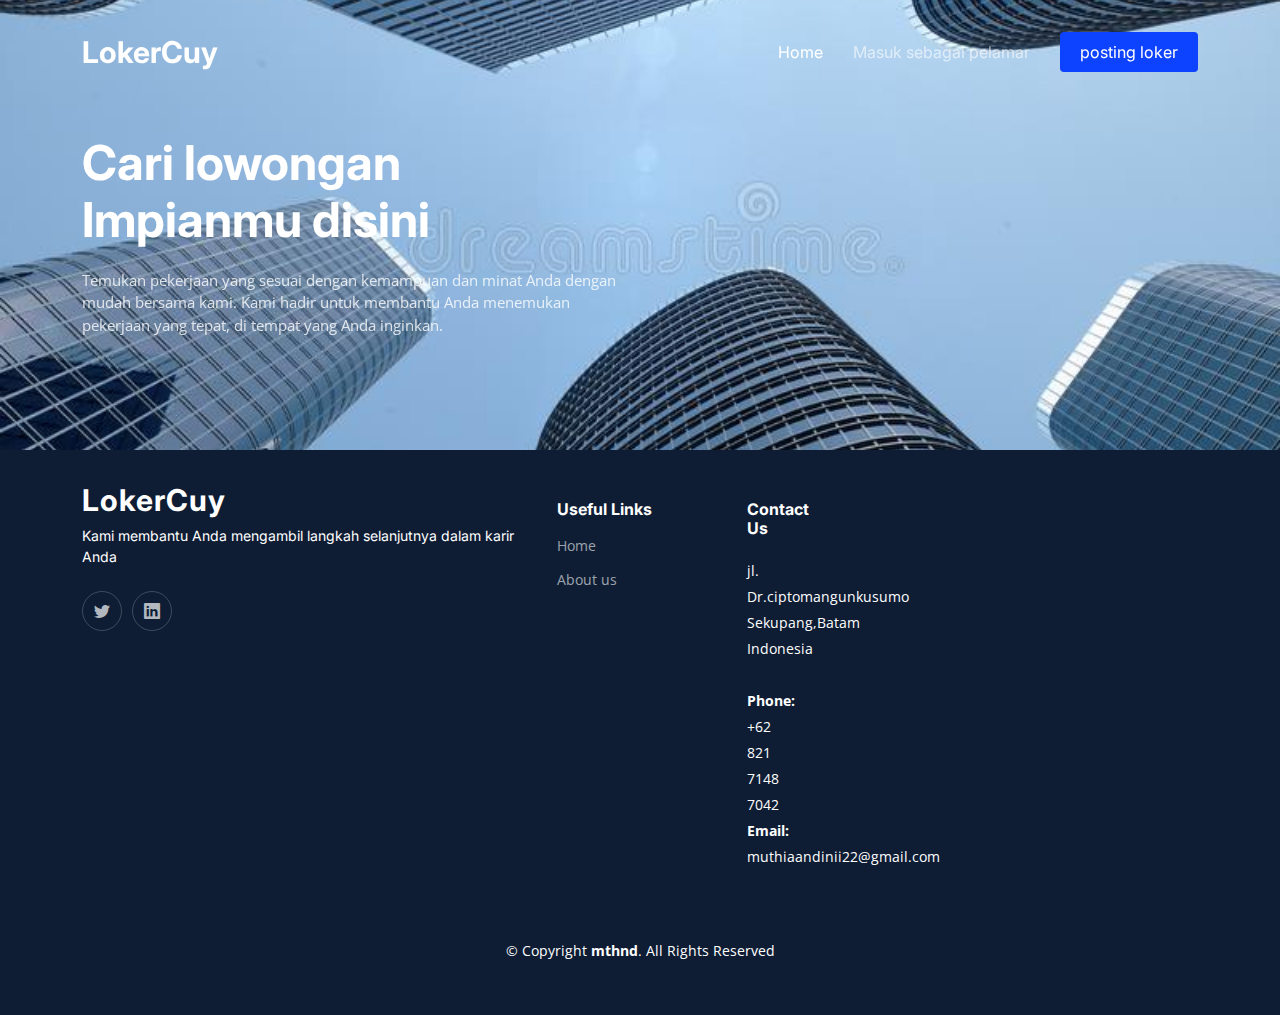
<file: index.html>
<!DOCTYPE html>
<html lang="en">
  <head>
    <meta charset="utf-8" />
    <meta content="width=device-width, initial-scale=1.0" name="viewport" />

    <title>LokerCuy</title>
    <meta content="" name="description" />
    <meta content="" name="keywords" />

    <!-- Favicons -->

    <link href="assets/img/apple-touch-icon.png" rel="apple-touch-icon" />

    <!-- Google Fonts -->
    <link rel="preconnect" href="https://fonts.googleapis.com" />
    <link rel="preconnect" href="https://fonts.gstatic.com" crossorigin />
    <link
      href="https://fonts.googleapis.com/css2?family=Open+Sans:ital,wght@0,300;0,400;0,500;0,600;0,700;1,300;1,400;1,600;1,700&family=Poppins:ital,wght@0,300;0,400;0,500;0,600;0,700;1,300;1,400;1,500;1,600;1,700&family=Inter:ital,wght@0,300;0,400;0,500;0,600;0,700;1,300;1,400;1,500;1,600;1,700&display=swap"
      rel="stylesheet"
    />

    <!-- Vendor CSS Files -->
    <link
      href="assets/vendor/bootstrap/css/bootstrap.min.css"
      rel="stylesheet"
    />
    <link
      href="assets/vendor/bootstrap-icons/bootstrap-icons.css"
      rel="stylesheet"
    />
    <link
      href="assets/vendor/fontawesome-free/css/all.min.css"
      rel="stylesheet"
    />
    <link
      href="assets/vendor/glightbox/css/glightbox.min.css"
      rel="stylesheet"
    />
    <link href="assets/vendor/swiper/swiper-bundle.min.css" rel="stylesheet" />
    <link href="assets/vendor/aos/aos.css" rel="stylesheet" />

    <!-- Template Main CSS File -->
    <link href="assets/css/main.css" rel="stylesheet" />

   
  </head>

  <body>
  
    <!-- ======= Header ======= -->
    <header id="header" class="header d-flex align-items-center fixed-top">
      <div
        class="container-fluid container-xl d-flex align-items-center justify-content-between"
      >
        <a href="index.html" class="logo d-flex align-items-center">
          <!-- Uncomment the line below if you also wish to use an image logo -->
          <!-- <img src="assets/img/logo.png" alt=""> -->
          <h1>LokerCuy</h1>
        </a>

        <i class="mobile-nav-toggle mobile-nav-show bi bi-list"></i>
        <i class="mobile-nav-toggle mobile-nav-hide d-none bi bi-x"></i>
        <nav id="navbar" class="navbar">
          <ul>
            <li><a href="index.html" class="active">Home</a></li>
            <li><a href="login.php">Masuk sebagai pelamar</a></li>

            <li>
              <a class="get-a-quote" href="posting.html">posting loker</a>
            </li>
          </ul>
        </nav>
        <!-- .navbar -->
      </div>
    </header>
    <!-- End Header -->
    <!-- End Header -->

    <!-- ======= Hero Section ======= -->
    <section id="hero" class="hero d-flex align-items-center">
      <div class="container">
        <div class="row gy-4 d-flex justify-content-between">
          <div
            class="col-lg-6 order-2 order-lg-1 d-flex flex-column justify-content-center"
          >
            <h2 data-aos="fade-up">Cari lowongan Impianmu disini</h2>
            <p data-aos="fade-up" data-aos-delay="100">
              Temukan pekerjaan yang sesuai dengan kemampuan dan minat Anda dengan mudah bersama kami. Kami hadir untuk membantu Anda menemukan pekerjaan yang tepat, di tempat yang Anda inginkan.
            </p>

            

              </div>
            </div>
          </div>
        </div>
      </section>
     
    </main>
  
    <footer id="footer" class="footer">
      <div class="container">
        <div class="row gy-4">
          <div class="col-lg-5 col-md-12 footer-info">
            <a href="index.html" class="logo d-flex align-items-center">
              <span>LokerCuy</span>
            </a>
            <p>
              Kami membantu Anda mengambil langkah selanjutnya dalam karir Anda
            </p>
            <div class="social-links d-flex mt-4">
              <a href="#" class="twitter"><i class="bi bi-twitter"></i></a>
              <a href="#" class="linkedin"><i class="bi bi-linkedin"></i></a>
            </div>
          </div>

          <div class="col-lg-2 col-6 footer-links">
            <h4>Useful Links</h4>
            <ul>
              <li><a href="#">Home</a></li>
              <li><a href="#">About us</a></li>
            </ul>
          </div>

          <div class="col-lg-2 col-6 footer-links">
            

          <div
            class="col-lg-3 col-md-12 footer-contact text-center text-md-start"
          >
            <h4>Contact Us</h4>
            <p>
              jl. Dr.ciptomangunkusumo <br />
              Sekupang,Batam<br />
              Indonesia <br /><br />
              <strong>Phone:</strong> +62 821 7148 7042<br />
              <strong>Email:</strong> muthiaandinii22@gmail.com<br />
            </p>
          </div>
        </div>
      </div>

      <div class="container mt-4">
        <div class="copyright">
          &copy; Copyright <strong><span>mthnd</span></strong
          >. All Rights Reserved
        </div>
        <div class="credits">
          <!-- All the links in the footer should remain intact. -->
          <!-- You can delete the links only if you purchased the pro version. -->
          <!-- Licensing information: https://bootstrapmade.com/license/ -->
          <!-- Purchase the pro version with working PHP/AJAX contact form: https://bootstrapmade.com/logis-bootstrap-logistics-website-template/ -->
        
        </div>
      </div>
    </footer>
    <!-- End Footer -->
    <!-- End Footer -->

    <a
      href="#"
      class="scroll-top d-flex align-items-center justify-content-center"
      ><i class="bi bi-arrow-up-short"></i
    ></a>

    <div id="preloader"></div>

    <!-- Vendor JS Files -->
    <script src="assets/vendor/bootstrap/js/bootstrap.bundle.min.js"></script>
    <script src="assets/vendor/purecounter/purecounter_vanilla.js"></script>
    <script src="assets/vendor/glightbox/js/glightbox.min.js"></script>
    <script src="assets/vendor/swiper/swiper-bundle.min.js"></script>
    <script src="assets/vendor/aos/aos.js"></script>
    <script src="assets/vendor/php-email-form/validate.js"></script>

    <!-- Template Main JS File -->
    <script src="assets/js/main.js"></script>
  </body>
</html>
</file>
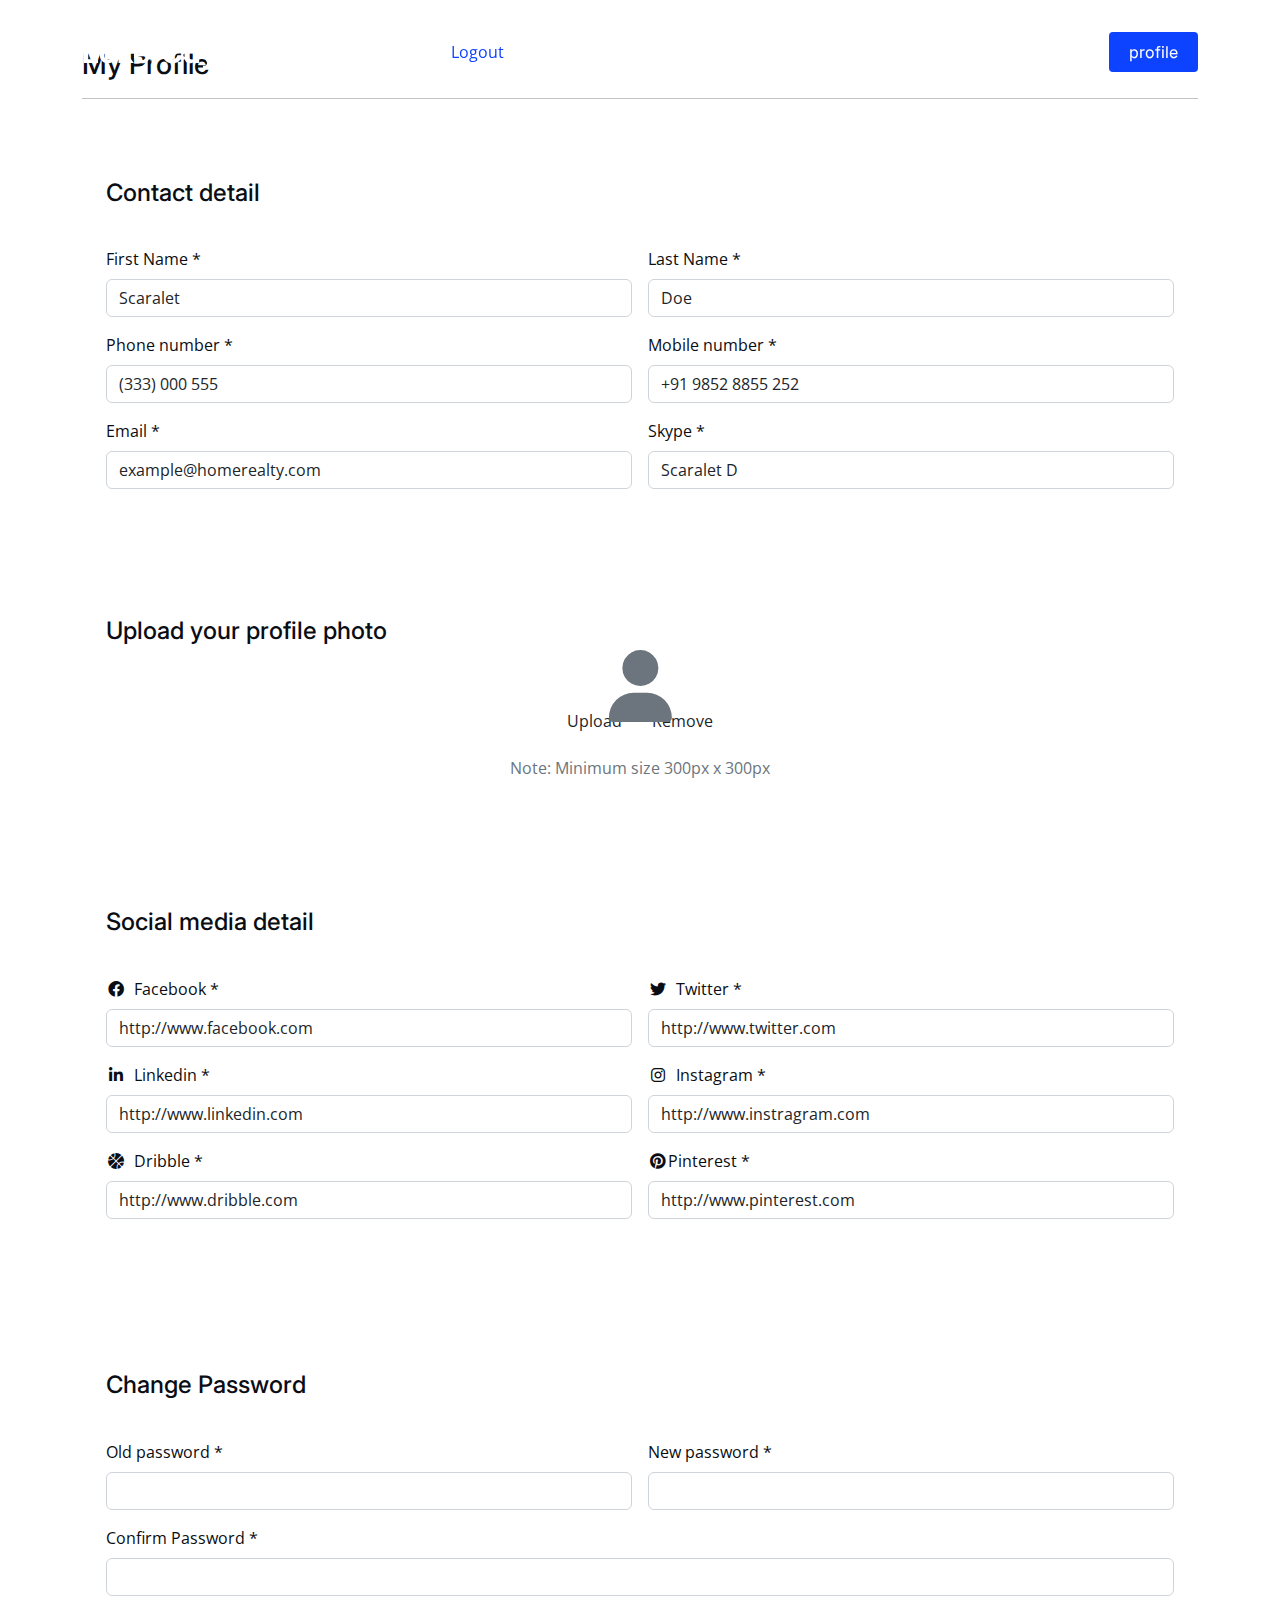
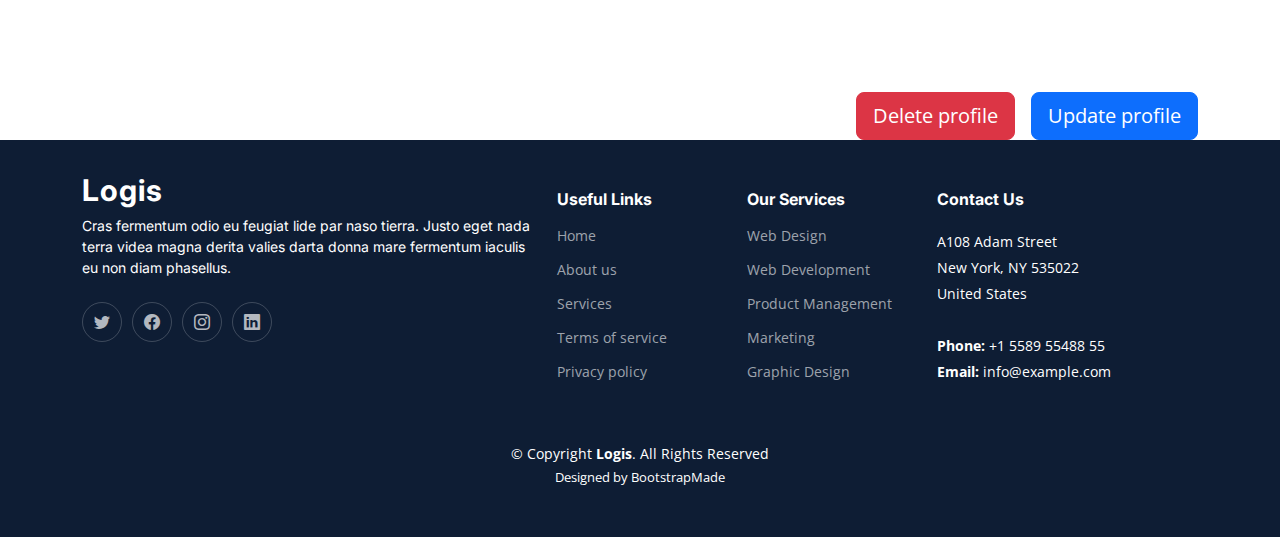
<file: get-a-quote.html>
<!DOCTYPE html>
<html lang="en">

<head>
    <meta charset="utf-8">
    <meta content="width=device-width, initial-scale=1.0" name="viewport">

    <title>Logis Bootstrap Template - Services</title>
    <meta content="" name="description">
    <meta content="" name="keywords">

    <!-- Favicons -->
   

    <!-- Google Fonts -->
    <link rel="preconnect" href="https://fonts.googleapis.com">
    <link rel="preconnect" href="https://fonts.gstatic.com" crossorigin>
    <link
        href="https://fonts.googleapis.com/css2?family=Open+Sans:ital,wght@0,300;0,400;0,500;0,600;0,700;1,300;1,400;1,600;1,700&family=Poppins:ital,wght@0,300;0,400;0,500;0,600;0,700;1,300;1,400;1,500;1,600;1,700&family=Inter:ital,wght@0,300;0,400;0,500;0,600;0,700;1,300;1,400;1,500;1,600;1,700&display=swap"
        rel="stylesheet">

    <!-- Vendor CSS Files -->
    <link href="assets/vendor/bootstrap/css/bootstrap.min.css" rel="stylesheet">
    <link href="assets/vendor/bootstrap-icons/bootstrap-icons.css" rel="stylesheet">
    <link href="assets/vendor/fontawesome-free/css/all.min.css" rel="stylesheet">
    <link href="assets/vendor/glightbox/css/glightbox.min.css" rel="stylesheet">
    <link href="assets/vendor/swiper/swiper-bundle.min.css" rel="stylesheet">
    <link href="assets/vendor/aos/aos.css" rel="stylesheet">

    <!-- Template Main CSS File -->
    <link href="assets/css/main.css" rel="stylesheet">

    
</head>

<body>

    <header id="header" class="header d-flex align-items-center fixed-top">
        <div class="container-fluid container-xl d-flex align-items-center justify-content-between">

            <a href="index-pelamar.php" class="logo d-flex align-items-center">
                <!-- Uncomment the line below if you also wish to use an image logo -->
                <!-- <img src="assets/img/logo.png" alt=""> -->
                <h1>LokerCuy</h1>
            </a>
            <!-- tombol log out -->
            <a href="logout.php">Logout</a>

            </form>

            <i class="mobile-nav-toggle mobile-nav-show bi bi-list"></i>
            <i class="mobile-nav-toggle mobile-nav-hide d-none bi bi-x"></i>
            <nav id="navbar" class="navbar">
                <ul>
                    <li><a href="index-pelamar.php" class="active">Home</a></li>
                    <li><a href="loker.php">Lowongan Kerja</a></li>
                    <li><a href="perusahaan.php
                    ">Perusahaan</a></li>
                    <li><a class="get-a-quote" href="get-a-quote.html">
                            profile
                        </a></li>
                </ul>
            </nav><!-- .navbar -->

        </div>
    </header>
    <!-- End Header -->
    <!-- End Header -->

     
<div class="container">
<div class="row">
		<div class="col-12">
			<!-- Page title -->
			<div class="my-5">
				<h3>My Profile</h3>
				<hr>
			</div>
			<!-- Form START -->
			<form class="file-upload">
				<div class="row mb-5 gx-5">
					<!-- Contact detail -->
					<div class="col-xxl-8 mb-5 mb-xxl-0">
						<div class="bg-secondary-soft px-4 py-5 rounded">
							<div class="row g-3">
								<h4 class="mb-4 mt-0">Contact detail</h4>
								<!-- First Name -->
								<div class="col-md-6">
									<label class="form-label">First Name *</label>
									<input type="text" class="form-control" placeholder="" aria-label="First name" value="Scaralet">
								</div>
								<!-- Last name -->
								<div class="col-md-6">
									<label class="form-label">Last Name *</label>
									<input type="text" class="form-control" placeholder="" aria-label="Last name" value="Doe">
								</div>
								<!-- Phone number -->
								<div class="col-md-6">
									<label class="form-label">Phone number *</label>
									<input type="text" class="form-control" placeholder="" aria-label="Phone number" value="(333) 000 555">
								</div>
								<!-- Mobile number -->
								<div class="col-md-6">
									<label class="form-label">Mobile number *</label>
									<input type="text" class="form-control" placeholder="" aria-label="Phone number" value="+91 9852 8855 252">
								</div>
								<!-- Email -->
								<div class="col-md-6">
									<label for="inputEmail4" class="form-label">Email *</label>
									<input type="email" class="form-control" id="inputEmail4" value="example@homerealty.com">
								</div>
								<!-- Skype -->
								<div class="col-md-6">
									<label class="form-label">Skype *</label>
									<input type="text" class="form-control" placeholder="" aria-label="Phone number" value="Scaralet D">
								</div>
							</div> <!-- Row END -->
						</div>
					</div>
					<!-- Upload profile -->
					<div class="col-xxl-4">
						<div class="bg-secondary-soft px-4 py-5 rounded">
							<div class="row g-3">
								<h4 class="mb-4 mt-0">Upload your profile photo</h4>
								<div class="text-center">
									<!-- Image upload -->
									<div class="square position-relative display-2 mb-3">
										<i class="fas fa-fw fa-user position-absolute top-50 start-50 translate-middle text-secondary"></i>
									</div>
									<!-- Button -->
									<input type="file" id="customFile" name="file" hidden="">
									<label class="btn btn-success-soft btn-block" for="customFile">Upload</label>
									<button type="button" class="btn btn-danger-soft">Remove</button>
									<!-- Content -->
									<p class="text-muted mt-3 mb-0"><span class="me-1">Note:</span>Minimum size 300px x 300px</p>
								</div>
							</div>
						</div>
					</div>
				</div> <!-- Row END -->

				<!-- Social media detail -->
				<div class="row mb-5 gx-5">
					<div class="col-xxl-6 mb-5 mb-xxl-0">
						<div class="bg-secondary-soft px-4 py-5 rounded">
							<div class="row g-3">
								<h4 class="mb-4 mt-0">Social media detail</h4>
								<!-- Facebook -->
								<div class="col-md-6">
									<label class="form-label"><i class="fab fa-fw fa-facebook me-2 text-facebook"></i>Facebook *</label>
									<input type="text" class="form-control" placeholder="" aria-label="Facebook" value="http://www.facebook.com">
								</div>
								<!-- Twitter -->
								<div class="col-md-6">
									<label class="form-label"><i class="fab fa-fw fa-twitter text-twitter me-2"></i>Twitter *</label>
									<input type="text" class="form-control" placeholder="" aria-label="Twitter" value="http://www.twitter.com">
								</div>
								<!-- Linkedin -->
								<div class="col-md-6">
									<label class="form-label"><i class="fab fa-fw fa-linkedin-in text-linkedin me-2"></i>Linkedin *</label>
									<input type="text" class="form-control" placeholder="" aria-label="Linkedin" value="http://www.linkedin.com">
								</div>
								<!-- Instragram -->
								<div class="col-md-6">
									<label class="form-label"><i class="fab fa-fw fa-instagram text-instagram me-2"></i>Instagram *</label>
									<input type="text" class="form-control" placeholder="" aria-label="Instragram" value="http://www.instragram.com">
								</div>
								<!-- Dribble -->
								<div class="col-md-6">
									<label class="form-label"><i class="fas fa-fw fa-basketball-ball text-dribbble me-2"></i>Dribble *</label>
									<input type="text" class="form-control" placeholder="" aria-label="Dribble" value="http://www.dribble.com">
								</div>
								<!-- Pinterest -->
								<div class="col-md-6">
									<label class="form-label"><i class="fab fa-fw fa-pinterest text-pinterest"></i>Pinterest *</label>
									<input type="text" class="form-control" placeholder="" aria-label="Pinterest" value="http://www.pinterest.com">
								</div>
							</div> <!-- Row END -->
						</div>
					</div>

					<!-- change password -->
					<div class="col-xxl-6">
						<div class="bg-secondary-soft px-4 py-5 rounded">
							<div class="row g-3">
								<h4 class="my-4">Change Password</h4>
								<!-- Old password -->
								<div class="col-md-6">
									<label for="exampleInputPassword1" class="form-label">Old password *</label>
									<input type="password" class="form-control" id="exampleInputPassword1">
								</div>
								<!-- New password -->
								<div class="col-md-6">
									<label for="exampleInputPassword2" class="form-label">New password *</label>
									<input type="password" class="form-control" id="exampleInputPassword2">
								</div>
								<!-- Confirm password -->
								<div class="col-md-12">
									<label for="exampleInputPassword3" class="form-label">Confirm Password *</label>
									<input type="password" class="form-control" id="exampleInputPassword3">
								</div>
							</div>
						</div>
					</div>
				</div> <!-- Row END -->
				<!-- button -->
				<div class="gap-3 d-md-flex justify-content-md-end text-center">
					<button type="button" class="btn btn-danger btn-lg">Delete profile</button>
					<button type="button" class="btn btn-primary btn-lg">Update profile</button>
				</div>
			</form> <!-- Form END -->
		</div>
	</div>
	</div>
            <!-- End Quote Form -->
          </div>
        </div>
      </section>
      <!-- End Get a Quote Section -->
    </main>
    <!-- End #main -->

    <!-- ======= Footer ======= -->
    <footer id="footer" class="footer">
      <div class="container">
        <div class="row gy-4">
          <div class="col-lg-5 col-md-12 footer-info">
            <a href="index.html" class="logo d-flex align-items-center">
              <span>Logis</span>
            </a>
            <p>
              Cras fermentum odio eu feugiat lide par naso tierra. Justo eget
              nada terra videa magna derita valies darta donna mare fermentum
              iaculis eu non diam phasellus.
            </p>
            <div class="social-links d-flex mt-4">
              <a href="#" class="twitter"><i class="bi bi-twitter"></i></a>
              <a href="#" class="facebook"><i class="bi bi-facebook"></i></a>
              <a href="#" class="instagram"><i class="bi bi-instagram"></i></a>
              <a href="#" class="linkedin"><i class="bi bi-linkedin"></i></a>
            </div>
          </div>

          <div class="col-lg-2 col-6 footer-links">
            <h4>Useful Links</h4>
            <ul>
              <li><a href="#">Home</a></li>
              <li><a href="#">About us</a></li>
              <li><a href="#">Services</a></li>
              <li><a href="#">Terms of service</a></li>
              <li><a href="#">Privacy policy</a></li>
            </ul>
          </div>

          <div class="col-lg-2 col-6 footer-links">
            <h4>Our Services</h4>
            <ul>
              <li><a href="#">Web Design</a></li>
              <li><a href="#">Web Development</a></li>
              <li><a href="#">Product Management</a></li>
              <li><a href="#">Marketing</a></li>
              <li><a href="#">Graphic Design</a></li>
            </ul>
          </div>

          <div
            class="col-lg-3 col-md-12 footer-contact text-center text-md-start"
          >
            <h4>Contact Us</h4>
            <p>
              A108 Adam Street <br />
              New York, NY 535022<br />
              United States <br /><br />
              <strong>Phone:</strong> +1 5589 55488 55<br />
              <strong>Email:</strong> info@example.com<br />
            </p>
          </div>
        </div>
      </div>

      <div class="container mt-4">
        <div class="copyright">
          &copy; Copyright <strong><span>Logis</span></strong
          >. All Rights Reserved
        </div>
        <div class="credits">
          <!-- All the links in the footer should remain intact. -->
          <!-- You can delete the links only if you purchased the pro version. -->
          <!-- Licensing information: https://bootstrapmade.com/license/ -->
          <!-- Purchase the pro version with working PHP/AJAX contact form: https://bootstrapmade.com/logis-bootstrap-logistics-website-template/ -->
          Designed by <a href="https://bootstrapmade.com/">BootstrapMade</a>
        </div>
      </div>
    </footer>
    <!-- End Footer -->
    <!-- End Footer -->

    <a
      href="#"
      class="scroll-top d-flex align-items-center justify-content-center"
      ><i class="bi bi-arrow-up-short"></i
    ></a>

    <div id="preloader"></div>

    <!-- Vendor JS Files -->
    <script src="assets/vendor/bootstrap/js/bootstrap.bundle.min.js"></script>
    <script src="assets/vendor/purecounter/purecounter_vanilla.js"></script>
    <script src="assets/vendor/glightbox/js/glightbox.min.js"></script>
    <script src="assets/vendor/swiper/swiper-bundle.min.js"></script>
    <script src="assets/vendor/aos/aos.js"></script>
    <script src="assets/vendor/php-email-form/validate.js"></script>

    <!-- Template Main JS File -->
    <script src="assets/js/main.js"></script>
  </body>
</html>
</file>
<file: assets/css/main.css>
/**
* Template Name: Logis
* Updated: Mar 10 2023 with Bootstrap v5.2.3
* Template URL: https://bootstrapmade.com/logis-bootstrap-logistics-website-template/
* Author: BootstrapMade.com
* License: https://bootstrapmade.com/license/
*/

/*--------------------------------------------------------------
# Set main reusable colors and fonts using CSS variables
# Learn more about CSS variables at https://developer.mozilla.org/en-US/docs/Web/CSS/Using_CSS_custom_properties
--------------------------------------------------------------*/
/* Fonts */
:root {
  --font-default: "Open Sans", system-ui, -apple-system, "Segoe UI", Roboto,
    "Helvetica Neue", Arial, "Noto Sans", "Liberation Sans", sans-serif,
    "Apple Color Emoji", "Segoe UI Emoji", "Segoe UI Symbol", "Noto Color Emoji";
  --font-primary: "Inter", sans-serif;
  --font-secondary: "Poppins", sans-serif;
}

/* Colors */
:root {
  --color-default: #0a0d13;
  --color-primary: #0d42ff;
  --color-secondary: #0e1d34;
}

/* Smooth scroll behavior */
:root {
  scroll-behavior: smooth;
}

/*--------------------------------------------------------------
# General
--------------------------------------------------------------*/
body {
  font-family: var(--font-default);
  color: var(--color-default);
}

a {
  color: var(--color-primary);
  text-decoration: none;
}

a:hover {
  color: #406aff;
  text-decoration: none;
}

h1,
h2,
h3,
h4,
h5,
h6 {
  font-family: var(--font-primary);
}

/*--------------------------------------------------------------
# Sections & Section Header
--------------------------------------------------------------*/
section {
  padding: 80px 0;
  overflow: hidden;
}

.section-header {
  text-align: center;
  padding: 30px 0;
  position: relative;
}

.section-header h2 {
  font-size: 32px;
  font-weight: 700;
  text-transform: uppercase;
  margin-bottom: 20px;
  padding-bottom: 0;
  color: #001973;
  position: relative;
  z-index: 2;
  margin-bottom: 20px;
  padding-bottom: 20px;
  position: relative;
}

.section-header h2:after {
  content: "";
  position: absolute;
  display: block;
  width: 50px;
  height: 3px;
  background: var(--color-primary);
  left: 0;
  right: 0;
  bottom: 0;
  margin: auto;
}

.section-header span {
  position: absolute;
  top: 46px;
  color: rgba(14, 29, 52, 0.06);
  left: 0;
  right: 0;
  z-index: 1;
  font-weight: 700;
  font-size: 56px;
  text-transform: uppercase;
  line-height: 0;
}

.section-header p {
  margin-bottom: 0;
  position: relative;
  z-index: 2;
}

@media (max-width: 640px) {
  .section-header h2 {
    font-size: 28px;
    margin-bottom: 15px;
  }

  .section-header span {
    font-size: 38px;
  }
}

/*--------------------------------------------------------------
# Breadcrumbs
--------------------------------------------------------------*/
.breadcrumbs .page-header {
  padding: 140px 0 80px 0;
  position: relative;
  background-size: cover;
  background-position: center;
  background-repeat: no-repeat;
}

.breadcrumbs .page-header:before {
  content: "";
  background-color: rgba(14, 29, 52, 0.8);
  position: absolute;
  inset: 0;
}

.breadcrumbs .page-header h2 {
  font-size: 56px;
  font-weight: 500;
  color: #fff;
  font-family: var(--font-secondary);
}

.breadcrumbs .page-header p {
  color: rgba(255, 255, 255, 0.8);
}

.breadcrumbs nav {
  background-color: #f3f6fc;
  padding: 20px 0;
}

.breadcrumbs nav ol {
  display: flex;
  flex-wrap: wrap;
  list-style: none;
  margin: 0;
  padding: 0;
  font-size: 16px;
  font-weight: 600;
  color: var(--color-secondary);
}

.breadcrumbs nav ol a {
  color: var(--color-primary);
  transition: 0.3s;
}

.breadcrumbs nav ol a:hover {
  text-decoration: underline;
}

.breadcrumbs nav ol li + li {
  padding-left: 10px;
}

.breadcrumbs nav ol li + li::before {
  display: inline-block;
  padding-right: 10px;
  color: #4278cc;
  content: "/";
}

/*--------------------------------------------------------------
# Scroll top button
--------------------------------------------------------------*/
.scroll-top {
  position: fixed;
  visibility: hidden;
  opacity: 0;
  right: 15px;
  bottom: 15px;
  z-index: 99999;
  background: var(--color-primary);
  width: 40px;
  height: 40px;
  border-radius: 4px;
  transition: all 0.4s;
}

.scroll-top i {
  font-size: 24px;
  color: #fff;
  line-height: 0;
}

.scroll-top:hover {
  background: rgba(13, 66, 255, 0.8);
  color: #fff;
}

.scroll-top.active {
  visibility: visible;
  opacity: 1;
}

/*--------------------------------------------------------------
# Preloader
--------------------------------------------------------------*/
#preloader {
  position: fixed;
  inset: 0;
  z-index: 9999;
  overflow: hidden;
  background: #fff;
  transition: all 0.6s ease-out;
  width: 100%;
  height: 100vh;
}

#preloader:before,
#preloader:after {
  content: "";
  position: absolute;
  border: 4px solid var(--color-primary);
  border-radius: 50%;
  animation: animate-preloader 2s cubic-bezier(0, 0.2, 0.8, 1) infinite;
}

#preloader:after {
  animation-delay: -0.5s;
}

@keyframes animate-preloader {
  0% {
    width: 10px;
    height: 10px;
    top: calc(50% - 5px);
    left: calc(50% - 5px);
    opacity: 1;
  }

  100% {
    width: 72px;
    height: 72px;
    top: calc(50% - 36px);
    left: calc(50% - 36px);
    opacity: 0;
  }
}

/*--------------------------------------------------------------
# Disable aos animation delay on mobile devices
--------------------------------------------------------------*/
@media screen and (max-width: 768px) {
  [data-aos-delay] {
    transition-delay: 0 !important;
  }
}

/*--------------------------------------------------------------
# Header
--------------------------------------------------------------*/
.header {
  transition: all 0.5s;
  z-index: 997;
  padding: 30px 0;
}

.header.sticked {
  background: rgba(14, 29, 52, 0.9);
  padding: 15px 0;
  box-shadow: 0px 2px 20px rgba(14, 29, 52, 0.1);
}

.header .logo img {
  max-height: 40px;
  margin-right: 6px;
}

.header .logo h1 {
  font-size: 30px;
  margin: 0;
  font-weight: 700;
  color: #fff;
  font-family: var(--font-primary);
}

/*--------------------------------------------------------------
# Desktop Navigation
--------------------------------------------------------------*/
@media (min-width: 1280px) {
  .navbar {
    padding: 0;
  }

  .navbar ul {
    margin: 0;
    padding: 0;
    display: flex;
    list-style: none;
    align-items: center;
  }

  .navbar li {
    position: relative;
  }

  .navbar a,
  .navbar a:focus {
    display: flex;
    align-items: center;
    justify-content: space-between;
    padding: 10px 0 10px 30px;
    font-family: var(--font-primary);
    font-size: 16px;
    font-weight: 400;
    color: rgba(255, 255, 255, 0.6);
    white-space: nowrap;
    transition: 0.3s;
  }

  .navbar a i,
  .navbar a:focus i {
    font-size: 12px;
    line-height: 0;
    margin-left: 5px;
  }

  .navbar a:hover,
  .navbar .active,
  .navbar .active:focus,
  .navbar li:hover > a {
    color: #fff;
  }

  .navbar .get-a-quote,
  .navbar .get-a-quote:focus {
    background: var(--color-primary);
    padding: 8px 20px;
    margin-left: 30px;
    border-radius: 4px;
    color: #fff;
  }

  .navbar .get-a-quote:hover,
  .navbar .get-a-quote:focus:hover {
    color: #fff;
    background: #2756ff;
  }

  .navbar .dropdown ul {
    display: block;
    position: absolute;
    left: 14px;
    top: calc(100% + 30px);
    margin: 0;
    padding: 10px 0;
    z-index: 99;
    opacity: 0;
    visibility: hidden;
    background: #fff;
    box-shadow: 0px 0px 30px rgba(127, 137, 161, 0.25);
    transition: 0.3s;
    border-radius: 4px;
  }

  .navbar .dropdown ul li {
    min-width: 200px;
  }

  .navbar .dropdown ul a {
    padding: 10px 20px;
    font-size: 15px;
    text-transform: none;
    font-weight: 400;
    color: var(--color-secondary);
  }

  .navbar .dropdown ul a i {
    font-size: 12px;
  }

  .navbar .dropdown ul a:hover,
  .navbar .dropdown ul .active:hover,
  .navbar .dropdown ul li:hover > a {
    color: var(--color-primary);
  }

  .navbar .dropdown:hover > ul {
    opacity: 1;
    top: 100%;
    visibility: visible;
  }

  .navbar .dropdown .dropdown ul {
    top: 0;
    left: calc(100% - 30px);
    visibility: hidden;
  }

  .navbar .dropdown .dropdown:hover > ul {
    opacity: 1;
    top: 0;
    left: 100%;
    visibility: visible;
  }
}

@media (min-width: 1280px) and (max-width: 1366px) {
  .navbar .dropdown .dropdown ul {
    left: -90%;
  }

  .navbar .dropdown .dropdown:hover > ul {
    left: -100%;
  }
}

@media (min-width: 1280px) {
  .mobile-nav-show,
  .mobile-nav-hide {
    display: none;
  }
}

/*--------------------------------------------------------------
# Mobile Navigation
--------------------------------------------------------------*/
@media (max-width: 1279px) {
  .navbar {
    position: fixed;
    top: 0;
    right: -100%;
    width: 100%;
    max-width: 400px;
    bottom: 0;
    transition: 0.3s;
    z-index: 9997;
  }

  .navbar ul {
    position: absolute;
    inset: 0;
    padding: 50px 0 10px 0;
    margin: 0;
    background: rgba(14, 29, 52, 0.9);
    overflow-y: auto;
    transition: 0.3s;
    z-index: 9998;
  }

  .navbar a,
  .navbar a:focus {
    display: flex;
    align-items: center;
    justify-content: space-between;
    padding: 12px 20px;
    font-family: var(--font-primary);
    font-size: 16px;
    font-weight: 500;
    color: rgba(255, 255, 255, 0.7);
    white-space: nowrap;
    transition: 0.3s;
  }

  .navbar a i,
  .navbar a:focus i {
    font-size: 12px;
    line-height: 0;
    margin-left: 5px;
  }

  .navbar a:hover,
  .navbar .active,
  .navbar .active:focus,
  .navbar li:hover > a {
    color: #fff;
  }

  .navbar .get-a-quote,
  .navbar .get-a-quote:focus {
    background: var(--color-primary);
    padding: 8px 20px;
    border-radius: 4px;
    margin: 15px;
    color: #fff;
  }

  .navbar .get-a-quote:hover,
  .navbar .get-a-quote:focus:hover {
    color: #fff;
    background: rgba(13, 66, 255, 0.8);
  }

  .navbar .dropdown ul,
  .navbar .dropdown .dropdown ul {
    position: static;
    display: none;
    padding: 10px 0;
    margin: 10px 20px;
    transition: all 0.5s ease-in-out;
    border: 1px solid #19335c;
  }

  .navbar .dropdown > .dropdown-active,
  .navbar .dropdown .dropdown > .dropdown-active {
    display: block;
  }

  .mobile-nav-show {
    color: #fff;
    font-size: 28px;
    cursor: pointer;
    line-height: 0;
    transition: 0.5s;
    z-index: 9999;
    margin-right: 10px;
  }

  .mobile-nav-hide {
    color: #fff;
    font-size: 32px;
    cursor: pointer;
    line-height: 0;
    transition: 0.5s;
    position: fixed;
    right: 20px;
    top: 20px;
    z-index: 9999;
  }

  .mobile-nav-active {
    overflow: hidden;
  }

  .mobile-nav-active .navbar {
    right: 0;
  }

  .mobile-nav-active .navbar:before {
    content: "";
    position: fixed;
    inset: 0;
    background: rgba(14, 29, 52, 0.8);
    z-index: 9996;
  }
}

/*--------------------------------------------------------------
# Featured Services Section
--------------------------------------------------------------*/
.featured-services .service-item {
  position: relative;
  height: 100%;
  margin-bottom: 20px;
}

.featured-services .service-item .icon {
  margin-right: 20px;
}

.featured-services .service-item .icon i {
  color: #001f8d;
  font-size: 48px;
  transition: 0.3s;
}

.featured-services .service-item:hover .icon {
  background: #fff;
}

.featured-services .service-item:hover .icon i {
  color: var(--color-primary);
}

.featured-services .service-item .title {
  font-weight: 700;
  margin-bottom: 10px;
  font-size: 20px;
  color: var(--color-secondary);
  transition: 0.3s;
}

.featured-services .service-item .description {
  font-size: 15px;
  color: #132848;
  margin-bottom: 10px;
}

.featured-services .service-item .readmore {
  display: flex;
  align-items: center;
  color: var(--color-secondary);
  transition: 0.3s;
  font-weight: 700;
  font-size: 14px;
}

.featured-services .service-item .readmore i {
  margin-left: 8px;
}

.featured-services .service-item:hover .title,
.featured-services .service-item:hover .readmore,
.featured-services .service-item:hover .icon i {
  color: var(--color-primary);
}

/*--------------------------------------------------------------
# About Us Section
--------------------------------------------------------------*/
.about .content h3 {
  font-weight: 700;
  font-size: 32px;
  font-family: var(--font-secondary);
  color: #001f8d;
}

.about .content ul {
  list-style: none;
  padding: 0;
}

.about .content ul li {
  display: flex;
  align-items: flex-start;
  margin-top: 40px;
}

.about .content ul i {
  flex-shrink: 0;
  font-size: 48px;
  color: var(--color-primary);
  margin-right: 20px;
  line-height: 0;
}

.about .content ul h5 {
  font-size: 18px;
  font-weight: 700;
  color: #19335c;
}

.about .content ul p {
  font-size: 15px;
}

.about .content p:last-child {
  margin-bottom: 0;
}

.about .play-btn {
  width: 94px;
  height: 94px;
  background: radial-gradient(
    var(--color-primary) 50%,
    rgba(13, 66, 255, 0.4) 52%
  );
  border-radius: 50%;
  display: block;
  position: absolute;
  left: calc(50% - 47px);
  top: calc(50% - 47px);
  overflow: hidden;
}

.about .play-btn:before {
  content: "";
  position: absolute;
  width: 120px;
  height: 120px;
  animation-delay: 0s;
  animation: pulsate-btn 2s;
  animation-direction: forwards;
  animation-iteration-count: infinite;
  animation-timing-function: steps;
  opacity: 1;
  border-radius: 50%;
  border: 5px solid rgba(13, 66, 255, 0.7);
  top: -15%;
  left: -15%;
  background: rgba(198, 16, 0, 0);
}

.about .play-btn:after {
  content: "";
  position: absolute;
  left: 50%;
  top: 50%;
  transform: translateX(-40%) translateY(-50%);
  width: 0;
  height: 0;
  border-top: 10px solid transparent;
  border-bottom: 10px solid transparent;
  border-left: 15px solid #fff;
  z-index: 100;
  transition: all 400ms cubic-bezier(0.55, 0.055, 0.675, 0.19);
}

.about .play-btn:hover:before {
  content: "";
  position: absolute;
  left: 50%;
  top: 50%;
  transform: translateX(-40%) translateY(-50%);
  width: 0;
  height: 0;
  border: none;
  border-top: 10px solid transparent;
  border-bottom: 10px solid transparent;
  border-left: 15px solid #fff;
  z-index: 200;
  animation: none;
  border-radius: 0;
}

.about .play-btn:hover:after {
  border-left: 15px solid var(--color-primary);
  transform: scale(20);
}

@keyframes pulsate-btn {
  0% {
    transform: scale(0.6, 0.6);
    opacity: 1;
  }

  100% {
    transform: scale(1, 1);
    opacity: 0;
  }
}

/*--------------------------------------------------------------
# Services Section
--------------------------------------------------------------*/
.services .card {
  border: 1px solid rgba(14, 29, 52, 0.15);
  background: #fff;
  position: relative;
  border-radius: 0;
  height: 100%;
}

.services .card .card-img {
  overflow: hidden;
  margin-bottom: 15px;
  border-radius: 0;
}

.services .card .card-img img {
  transition: 0.3s ease-in-out;
}

.services .card h3 {
  font-weight: 700;
  font-size: 18px;
  margin-bottom: 5px;
  padding: 10px 30px;
  text-transform: uppercase;
}

.services .card a {
  color: #001973;
  transition: 0.3;
}

.services .card a:hover {
  color: var(--color-primary);
}

.services .card p {
  padding: 0 30px;
  margin-bottom: 30px;
  color: var(--color-secondary);
  font-size: 15px;
}

.services .card:hover .card-img img {
  transform: scale(1.1);
}

/*--------------------------------------------------------------
# Call To Action Section
--------------------------------------------------------------*/
.call-to-action {
  background: linear-gradient(rgba(14, 29, 52, 0.6), rgba(14, 29, 52, 0.8)),
    url("../img/unrecognizable-employee-working-with-laptop.jpg") center center;
  background-size: cover;
  padding: 100px 0;
}

@media (min-width: 1365px) {
  .call-to-action {
    background-attachment: fixed;
  }
}

.call-to-action h3 {
  color: #fff;
  font-size: 28px;
  font-weight: 700;
}

.call-to-action p {
  color: #fff;
}

.call-to-action .cta-btn {
  font-family: var(--font-primary);
  font-weight: 500;
  font-size: 16px;
  letter-spacing: 1px;
  display: inline-block;
  padding: 12px 40px;
  border-radius: 5px;
  transition: 0.5s;
  margin: 10px;
  border: 2px solid #fff;
  color: #fff;
}

.call-to-action .cta-btn:hover {
  background: var(--color-primary);
  border: 2px solid var(--color-primary);
}

/*--------------------------------------------------------------
# Features Section
--------------------------------------------------------------*/
.features {
  padding-top: 80px;
}

.features .features-item + .features-item {
  margin-top: 100px;
}

@media (max-width: 640px) {
  .features .features-item + .features-item {
    margin-top: 40px;
  }
}

.features .features-item h3 {
  font-weight: 600;
  font-size: 26px;
  color: #001973;
}

.features .features-item ul {
  list-style: none;
  padding: 0;
}

.features .features-item ul li {
  padding-bottom: 10px;
}

.features .features-item ul li:last-child {
  padding-bottom: 0;
}

.features .features-item ul i {
  font-size: 20px;
  padding-right: 4px;
  color: var(--color-primary);
}

.features .features-item p:last-child {
  margin-bottom: 0;
}

/*--------------------------------------------------------------
# Pricing Section
--------------------------------------------------------------*/
.pricing .pricing-item {
  padding: 60px 40px;
  box-shadow: 0 3px 20px -2px rgba(108, 117, 125, 0.15);
  background: #fff;
  height: 100%;
  border-top: 4px solid #fff;
  border-radius: 5px;
}

.pricing h3 {
  font-weight: 600;
  margin-bottom: 15px;
  font-size: 20px;
  color: var(--color-secondary);
}

.pricing h4 {
  font-size: 48px;
  color: var(--color-primary);
  font-weight: 400;
  font-family: var(--font-primary);
  margin-bottom: 25px;
}

.pricing h4 sup {
  font-size: 28px;
}

.pricing h4 span {
  color: rgba(108, 117, 125, 0.8);
  font-size: 18px;
}

.pricing ul {
  padding: 20px 0;
  list-style: none;
  color: #6c757d;
  text-align: left;
  line-height: 20px;
}

.pricing ul li {
  padding: 10px 0;
  display: flex;
  align-items: center;
}

.pricing ul i {
  color: #059652;
  font-size: 24px;
  padding-right: 3px;
}

.pricing ul .na {
  color: rgba(108, 117, 125, 0.5);
}

.pricing ul .na i {
  color: rgba(108, 117, 125, 0.5);
}

.pricing ul .na span {
  text-decoration: line-through;
}

.pricing .buy-btn {
  display: inline-block;
  padding: 12px 35px;
  border-radius: 4px;
  color: var(--color-primary);
  transition: none;
  font-size: 16px;
  font-weight: 500;
  font-family: var(--font-primary);
  transition: 0.3s;
  border: 1px solid var(--color-primary);
}

.pricing .buy-btn:hover {
  background: var(--color-primary);
  color: #fff;
}

.pricing .featured {
  border-top-color: var(--color-primary);
}

.pricing .featured .buy-btn {
  background: var(--color-primary);
  color: #fff;
}

@media (max-width: 992px) {
  .pricing .box {
    max-width: 60%;
    margin: 0 auto 30px auto;
  }
}

@media (max-width: 767px) {
  .pricing .box {
    max-width: 80%;
    margin: 0 auto 30px auto;
  }
}

@media (max-width: 420px) {
  .pricing .box {
    max-width: 100%;
    margin: 0 auto 30px auto;
  }
}

/*--------------------------------------------------------------
# Frequently Asked Questions Section
--------------------------------------------------------------*/
.faq {
  padding-top: 80px;
}

.faq .accordion-item {
  border: 0;
  margin-bottom: 10px;
}

.faq .accordion-collapse {
  border: 0;
}

.faq .accordion-button {
  padding: 15px 30px 20px 60px;
  font-weight: 600;
  border: 0;
  font-size: 18px;
  color: var(--color-default);
  text-align: left;
  background: rgba(14, 29, 52, 0.03);
  border-radius: 5px;
}

.faq .accordion-button:focus {
  box-shadow: none;
}

.faq .accordion-button:not(.collapsed) {
  color: var(--color-primary);
  border-bottom: 0;
  box-shadow: none;
}

.faq .question-icon {
  position: absolute;
  top: 14px;
  left: 25px;
  font-size: 20px;
  color: var(--color-primary);
}

.faq .accordion-button:after {
  position: absolute;
  right: 15px;
  top: 15px;
}

.faq .accordion-body {
  padding: 0 30px 25px 60px;
  border: 0;
  background: rgba(14, 29, 52, 0.03);
  border-radius: 5px;
}

/*--------------------------------------------------------------
# Testimonials Section
--------------------------------------------------------------*/
.testimonials {
  padding: 80px 0;
  background: url("../img/loker.jpg") no-repeat;
  background-position: center center;
  background-size: cover;
  position: relative;
}

.testimonials::before {
  content: "";
  position: absolute;
  inset: 0;
  background: rgba(14, 29, 52, 0.7);
}

.testimonials .section-header {
  margin-bottom: 40px;
}

.testimonials .testimonials-carousel,
.testimonials .testimonials-slider {
  overflow: hidden;
}

.testimonials .testimonial-item {
  text-align: center;
  color: #fff;
}

.testimonials .testimonial-item .testimonial-img {
  width: 100px;
  border-radius: 50%;
  border: 6px solid rgba(255, 255, 255, 0.15);
  margin: 0 auto;
}

.testimonials .testimonial-item h3 {
  font-size: 20px;
  font-weight: bold;
  margin: 10px 0 5px 0;
  color: #fff;
}

.testimonials .testimonial-item h4 {
  font-size: 14px;
  color: rgba(255, 255, 255, 0.6);
  margin: 0 0 15px 0;
}

.testimonials .testimonial-item .stars {
  margin-bottom: 15px;
}

.testimonials .testimonial-item .stars i {
  color: #ffc107;
  margin: 0 1px;
}

.testimonials .testimonial-item .quote-icon-left,
.testimonials .testimonial-item .quote-icon-right {
  color: rgba(255, 255, 255, 0.6);
  font-size: 26px;
  line-height: 0;
}

.testimonials .testimonial-item .quote-icon-left {
  display: inline-block;
  left: -5px;
  position: relative;
}

.testimonials .testimonial-item .quote-icon-right {
  display: inline-block;
  right: -5px;
  position: relative;
  top: 10px;
  transform: scale(-1, -1);
}

.testimonials .testimonial-item p {
  font-style: italic;
  margin: 0 auto 15px auto;
}

.testimonials .swiper-pagination {
  margin-top: 20px;
  position: relative;
}

.testimonials .swiper-pagination .swiper-pagination-bullet {
  width: 12px;
  height: 12px;
  background-color: rgba(255, 255, 255, 0.4);
  opacity: 0.5;
}

.testimonials .swiper-pagination .swiper-pagination-bullet-active {
  background-color: #fff;
  opacity: 1;
}

@media (min-width: 992px) {
  .testimonials .testimonial-item p {
    width: 80%;
  }
}

/*--------------------------------------------------------------
# Stats Counter Section
--------------------------------------------------------------*/
.stats-counter .stats-item {
  padding: 30px;
  width: 100%;
}

.stats-counter .stats-item span {
  font-size: 48px;
  display: block;
  color: var(--color-secondary);
  font-weight: 700;
  margin-bottom: 20px;
  padding-bottom: 20px;
  position: relative;
}

.stats-counter .stats-item span:after {
  content: "";
  position: absolute;
  display: block;
  width: 25px;
  height: 3px;
  background: var(--color-primary);
  left: 0;
  right: 0;
  bottom: 0;
  margin: auto;
}

.stats-counter .stats-item p {
  padding: 0;
  margin: 0;
  font-family: var(--font-primary);
  font-size: 15px;
  font-weight: 500;
  color: var(--color-secondary);
}

/*--------------------------------------------------------------
# Our Team Section
--------------------------------------------------------------*/
.team .member {
  text-align: center;
  margin-bottom: 20px;
  background: #fff;
  border: 1px solid rgba(14, 29, 52, 0.15);
}

.team .member img {
  margin: -1px -1px 30px -1px;
}

.team .member .member-content {
  padding: 0 20px 30px 20px;
}

.team .member h4 {
  font-weight: 700;
  margin-bottom: 2px;
  font-size: 18px;
}

.team .member span {
  font-style: italic;
  display: block;
  font-size: 13px;
  color: #6c757d;
}

.team .member p {
  padding-top: 10px;
  font-size: 14px;
  font-style: italic;
  color: #6c757d;
}

.team .member .social {
  margin-top: 15px;
}

.team .member .social a {
  color: rgba(14, 29, 52, 0.5);
  transition: 0.3s;
}

.team .member .social a:hover {
  color: var(--color-primary);
}

.team .member .social i {
  font-size: 18px;
  margin: 0 2px;
}

/*--------------------------------------------------------------
# Horizontal Pricing Section
--------------------------------------------------------------*/
.horizontal-pricing .pricing-item {
  box-shadow: 0 3px 20px -2px rgba(108, 117, 125, 0.15);
  padding-bottom: 30px;
  background: #fff;
  height: 100%;
  position: relative;
}

.horizontal-pricing h3 {
  font-weight: 700;
  margin-bottom: 0;
  font-size: 24px;
  color: var(--color-secondary);
}

.horizontal-pricing h4 {
  font-size: 48px;
  color: var(--color-primary);
  font-weight: 400;
  font-family: var(--font-primary);
  margin-bottom: 25px;
  text-align: center;
}

.horizontal-pricing h4 sup {
  font-size: 28px;
}

.horizontal-pricing h4 span {
  color: rgba(108, 117, 125, 0.8);
  font-size: 18px;
}

.horizontal-pricing ul {
  padding: 20px 0;
  list-style: none;
  color: #6c757d;
  text-align: left;
  line-height: 20px;
}

.horizontal-pricing ul li {
  padding-top: 15px;
  display: flex;
  align-items: center;
}

.horizontal-pricing ul i {
  color: #059652;
  font-size: 24px;
  padding-right: 3px;
}

.horizontal-pricing ul .na {
  color: rgba(108, 117, 125, 0.5);
}

.horizontal-pricing ul .na i {
  color: rgba(108, 117, 125, 0.5);
}

.horizontal-pricing ul .na span {
  text-decoration: line-through;
}

.horizontal-pricing .buy-btn {
  display: inline-block;
  padding: 12px 40px;
  border-radius: 4px;
  color: #fff;
  background-color: var(--color-primary);
  border: 2px solid var(--color-primary);
  transition: none;
  font-size: 16px;
  font-weight: 500;
  transition: 0.3s;
  font-family: var(--font-primary);
}

.horizontal-pricing .buy-btn:hover {
  background: #406aff;
  border-color: #406aff;
}

.horizontal-pricing .featured {
  background: var(--color-primary);
}

.horizontal-pricing .featured h3,
.horizontal-pricing .featured h4,
.horizontal-pricing .featured h4 span,
.horizontal-pricing .featured ul,
.horizontal-pricing .featured ul .na,
.horizontal-pricing .featured ul i,
.horizontal-pricing .featured ul .na i {
  color: #fff;
}

.horizontal-pricing .featured .buy-btn {
  background: var(--color-primary);
  color: #fff;
  border-color: #fff;
}

.horizontal-pricing .featured .buy-btn:hover {
  background: #fff;
  color: var(--color-primary);
}

/*--------------------------------------------------------------
# Get a Quote Section
--------------------------------------------------------------*/
.get-a-quote .quote-bg {
  min-height: 500px;
  background-size: cover;
  background-position: center;
}

.get-a-quote .php-email-form {
  background: #f3f6fc;
  padding: 40px;
  height: 100%;
}

@media (max-width: 575px) {
  .get-a-quote .php-email-form {
    padding: 20px;
  }
}

.get-a-quote .php-email-form h3 {
  font-size: 14px;
  font-weight: 700;
  text-transform: uppercase;
  letter-spacing: 1px;
}

.get-a-quote .php-email-form h4 {
  font-size: 14px;
  font-weight: 700;
  text-transform: uppercase;
  letter-spacing: 1px;
  margin: 20px 0 0 0;
}

.get-a-quote .php-email-form p {
  font-size: 14px;
  margin-bottom: 20px;
}

.get-a-quote .php-email-form .error-message {
  display: none;
  color: #fff;
  background: #df1529;
  text-align: left;
  padding: 15px;
  margin-bottom: 24px;
  font-weight: 600;
}

.get-a-quote .php-email-form .sent-message {
  display: none;
  color: #fff;
  background: #059652;
  text-align: center;
  padding: 15px;
  margin-bottom: 24px;
  font-weight: 600;
}

.get-a-quote .php-email-form .loading {
  display: none;
  background: #fff;
  text-align: center;
  padding: 15px;
  margin-bottom: 24px;
}

.get-a-quote .php-email-form .loading:before {
  content: "";
  display: inline-block;
  border-radius: 50%;
  width: 24px;
  height: 24px;
  margin: 0 10px -6px 0;
  border: 3px solid #059652;
  border-top-color: #fff;
  animation: animate-loading 1s linear infinite;
}

.get-a-quote .php-email-form input,
.get-a-quote .php-email-form textarea {
  border-radius: 0;
  box-shadow: none;
  font-size: 14px;
  border-radius: 0;
}

.get-a-quote .php-email-form input:focus,
.get-a-quote .php-email-form textarea:focus {
  border-color: var(--color-primary);
}

.get-a-quote .php-email-form input {
  padding: 12px 15px;
}

.get-a-quote .php-email-form textarea {
  padding: 12px 15px;
}

.get-a-quote .php-email-form button[type="submit"] {
  background: var(--color-primary);
  border: 0;
  padding: 10px 30px;
  color: #fff;
  transition: 0.4s;
  border-radius: 4px;
}

.get-a-quote .php-email-form button[type="submit"]:hover {
  background: rgba(13, 66, 255, 0.8);
}

@keyframes animate-loading {
  0% {
    transform: rotate(0deg);
  }

  100% {
    transform: rotate(360deg);
  }
}

/*--------------------------------------------------------------
# Contact Section
--------------------------------------------------------------*/
.contact .info-item + .info-item {
  margin-top: 40px;
}

.contact .info-item i {
  font-size: 20px;
  background: var(--color-primary);
  color: #fff;
  width: 44px;
  height: 44px;
  display: flex;
  justify-content: center;
  align-items: center;
  border-radius: 4px;
  transition: all 0.3s ease-in-out;
  margin-right: 15px;
}

.contact .info-item h4 {
  padding: 0;
  font-size: 20px;
  font-weight: 600;
  margin-bottom: 5px;
  color: var(--color-secondary);
}

.contact .info-item p {
  padding: 0;
  margin-bottom: 0;
  font-size: 14px;
  color: rgba(14, 29, 52, 0.8);
}

.contact .php-email-form {
  width: 100%;
  background: #fff;
}

.contact .php-email-form .form-group {
  padding-bottom: 8px;
}

.contact .php-email-form .error-message {
  display: none;
  color: #fff;
  background: #df1529;
  text-align: left;
  padding: 15px;
  font-weight: 600;
}

.contact .php-email-form .error-message br + br {
  margin-top: 25px;
}

.contact .php-email-form .sent-message {
  display: none;
  color: #fff;
  background: #059652;
  text-align: center;
  padding: 15px;
  font-weight: 600;
}

.contact .php-email-form .loading {
  display: none;
  background: #fff;
  text-align: center;
  padding: 15px;
}

.contact .php-email-form .loading:before {
  content: "";
  display: inline-block;
  border-radius: 50%;
  width: 24px;
  height: 24px;
  margin: 0 10px -6px 0;
  border: 3px solid #059652;
  border-top-color: #fff;
  animation: animate-loading 1s linear infinite;
}

.contact .php-email-form input,
.contact .php-email-form textarea {
  border-radius: 4px;
  box-shadow: none;
  font-size: 14px;
}

.contact .php-email-form input {
  height: 44px;
}

.contact .php-email-form textarea {
  padding: 10px 12px;
}

.contact .php-email-form button[type="submit"] {
  background: var(--color-primary);
  border: 0;
  padding: 10px 35px;
  color: #fff;
  transition: 0.4s;
  border-radius: 5px;
}

.contact .php-email-form button[type="submit"]:hover {
  background: rgba(13, 66, 255, 0.8);
}

@keyframes animate-loading {
  0% {
    transform: rotate(0deg);
  }

  100% {
    transform: rotate(360deg);
  }
}

/*--------------------------------------------------------------
# Service Details Section
--------------------------------------------------------------*/
.service-details .services-list {
  padding: 10px 30px;
  border: 1px solid #d3dff3;
  margin-bottom: 20px;
}

.service-details .services-list a {
  display: block;
  line-height: 1;
  padding: 8px 0 8px 15px;
  border-left: 3px solid #c2cbdf;
  margin: 20px 0;
  color: var(--color-secondary);
  transition: 0.3s;
}

.service-details .services-list a.active {
  font-weight: 700;
  border-color: var(--color-primary);
}

.service-details .services-list a:hover {
  border-color: var(--color-primary);
}

.service-details .services-img {
  margin-bottom: 20px;
}

.service-details h3 {
  font-size: 28px;
  font-weight: 700;
  color: var(--color-secondary);
}

.service-details h4 {
  font-size: 20px;
  font-weight: 700;
  color: var(--color-secondary);
}

.service-details p {
  font-size: 15px;
}

.service-details ul {
  list-style: none;
  padding: 0;
  font-size: 15px;
}

.service-details ul li {
  padding: 5px 0;
  display: flex;
  align-items: center;
}

.service-details ul i {
  font-size: 20px;
  margin-right: 8px;
  color: var(--color-primary);
}

/*--------------------------------------------------------------
# Hero Section
--------------------------------------------------------------*/
.hero {
  width: 100%;
  min-height: 50vh;
  background-color: var(--color-secondary);
  background-image: url("../img/loker.jpg");
  background-size: cover;
  background-position: center;
  position: relative;
  padding: 120px 0 60px 0;
  color: rgba(255, 255, 255, 0.8);
}

.hero h2 {
  margin-bottom: 20px;
  padding: 0;
  font-size: 48px;
  font-weight: 700;
  color: #fff;
}

@media (max-width: 575px) {
  .hero h2 {
    font-size: 30px;
  }
}

.hero p {
  font-size: 15px;
  font-weight: 400;
  margin-bottom: 40px;
}

.hero form {
  background: #fff;
  padding: 10px;
  border-radius: 10px;
}

.hero form .form-control {
  padding-top: 18px;
  padding-bottom: 18px;
  padding-left: 20px;
  padding-right: 20px;
  border: none;
  margin-right: 10px;
  border: none !important;
  background: none !important;
}

.hero form .form-control:hover,
.hero form .form-control:focus {
  outline: none;
  box-shadow: none;
}

.hero form .btn-primary {
  background-color: var(--color-primary);
  padding: 15px 30px;
}

.hero form .btn-primary:hover {
  background-color: #2756ff;
}

.hero .stats-item {
  padding: 30px;
  width: 100%;
}

.hero .stats-item span {
  font-size: 32px;
  display: block;
  font-weight: 700;
  margin-bottom: 15px;
  padding-bottom: 15px;
  position: relative;
}

.hero .stats-item span:after {
  content: "";
  position: absolute;
  display: block;
  width: 20px;
  height: 3px;
  background: var(--color-primary);
  left: 0;
  right: 0;
  bottom: 0;
  margin: auto;
}

.hero .stats-item p {
  padding: 0;
  margin: 0;
  font-family: var(--font-primary);
  font-size: 15px;
  font-weight: 600;
}

/*--------------------------------------------------------------
# Footer
--------------------------------------------------------------*/
.footer {
  font-size: 14px;
  background-color: var(--color-secondary);
  padding: 50px 0;
  color: white;
}

.footer .footer-info .logo {
  line-height: 0;
  margin-bottom: 25px;
}

.footer .footer-info .logo img {
  max-height: 40px;
  margin-right: 6px;
}

.footer .footer-info .logo span {
  font-size: 30px;
  font-weight: 700;
  letter-spacing: 1px;
  color: #fff;
  font-family: var(--font-primary);
}

.footer .footer-info p {
  font-size: 14px;
  font-family: var(--font-primary);
}

.footer .social-links a {
  display: flex;
  align-items: center;
  justify-content: center;
  width: 40px;
  height: 40px;
  border-radius: 50%;
  border: 1px solid rgba(255, 255, 255, 0.2);
  font-size: 16px;
  color: rgba(255, 255, 255, 0.7);
  margin-right: 10px;
  transition: 0.3s;
}

.footer .social-links a:hover {
  color: #fff;
  border-color: #fff;
}

.footer h4 {
  font-size: 16px;
  font-weight: bold;
  position: relative;
  padding-bottom: 12px;
}

.footer .footer-links {
  margin-bottom: 30px;
}

.footer .footer-links ul {
  list-style: none;
  padding: 0;
  margin: 0;
}

.footer .footer-links ul i {
  padding-right: 2px;
  color: rgba(13, 66, 255, 0.8);
  font-size: 12px;
  line-height: 0;
}

.footer .footer-links ul li {
  padding: 10px 0;
  display: flex;
  align-items: center;
}

.footer .footer-links ul li:first-child {
  padding-top: 0;
}

.footer .footer-links ul a {
  color: rgba(255, 255, 255, 0.6);
  transition: 0.3s;
  display: inline-block;
  line-height: 1;
}

.footer .footer-links ul a:hover {
  color: #fff;
}

.footer .footer-contact p {
  line-height: 26px;
}

.footer .copyright {
  text-align: center;
}

.footer .credits {
  padding-top: 4px;
  text-align: center;
  font-size: 13px;
}

.footer .credits a {
  color: #fff;
}
</file>
